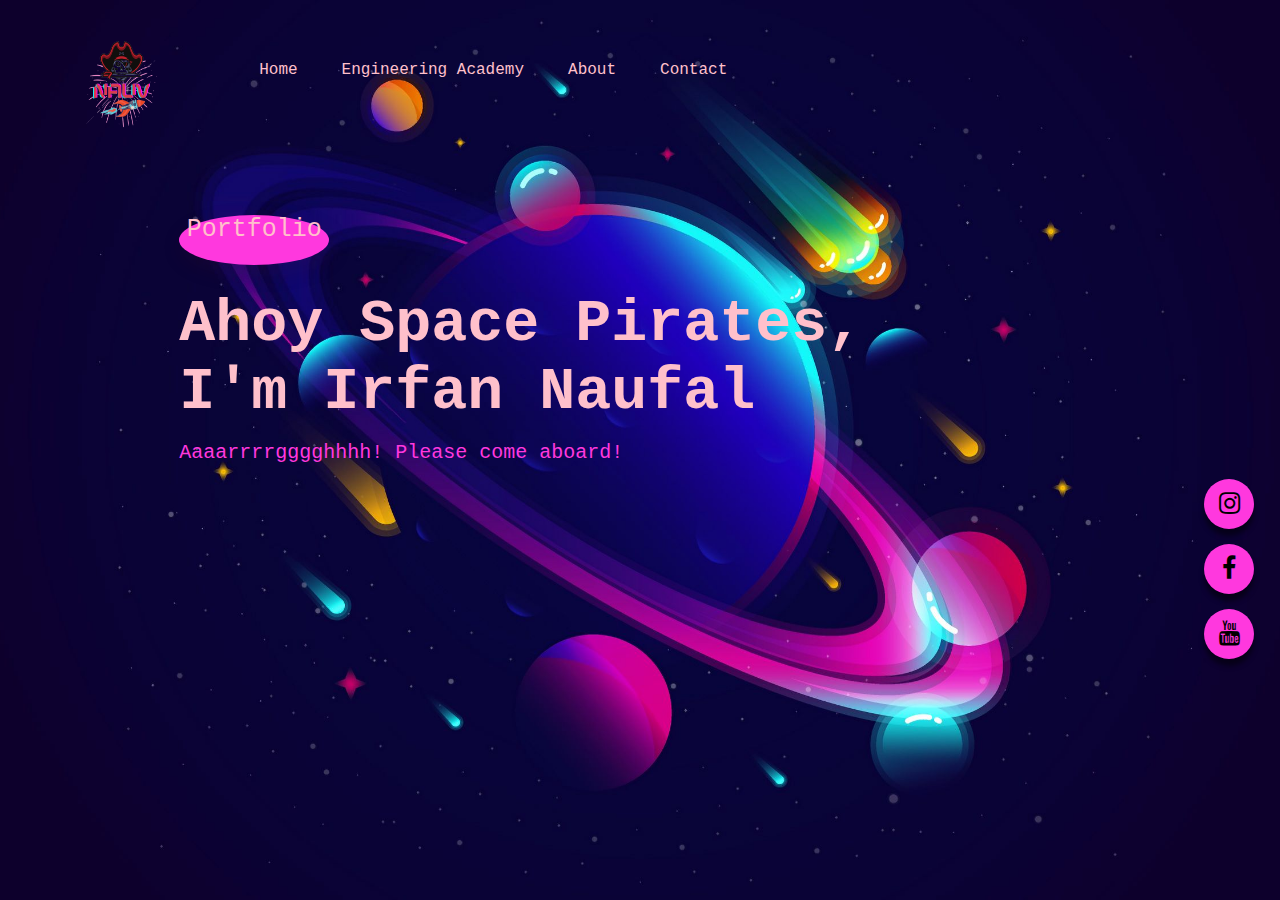
<file: index.html>
<!DOCTYPE html>
<html>
<head>
	<link rel="stylesheet" type="text/css" href="style.css">
	<meta charset="utf-8">
	<link rel="stylesheet" href="https://stackpath.bootstrapcdn.com/font-awesome/4.7.0/css/font-awesome.min.css" integrity="sha384-wvfXpqpZZVQGK6TAh5PVlGOfQNHSoD2xbE+QkPxCAFlNEevoEH3Sl0sibVcOQVnN" crossorigin="anonymous">
	<link rel="icon" type="image/x-con" href="images/compass.ico">

	<title>Nauv's Portfolio Web</title>
</head>
<body>
	<div class="container">
	    <div class="navbar">
		<img src="images/nauvremove.png" class="logo">
		<nav>
			<ul>
		<li><a href="index.html">Home</a></li>
		<li><a href="workshop.html">Engineering Academy</a></li>
		<li><a href="about.html">About</a></li>
		<li><a href="contact.html">Contact</a></li>
		   </ul>
		</nav>
		</div>
		<div class="content">
			<a href="workshop.html" class="button">Portfolio</a>
			<h1>Ahoy Space Pirates,<br>I'm Irfan Naufal</h1>
			<p>Aaaarrrrgggghhhh! Please come aboard!</p>
		</div>
		<div class="socials">
			<ul>
				<li><a href="https://www.instagram.com/nauv_/"><i class="fa fa-instagram"></i></a></li>
				<li><a href="https://www.facebook.com"><i class="fa fa-facebook"></i></a></li>
				<li><a href="https://www.youtube.com/"><i class="fa fa-youtube"></i></a></li>
			</ul>
			
		</div>
	</div>
</body>
</html>
</file>
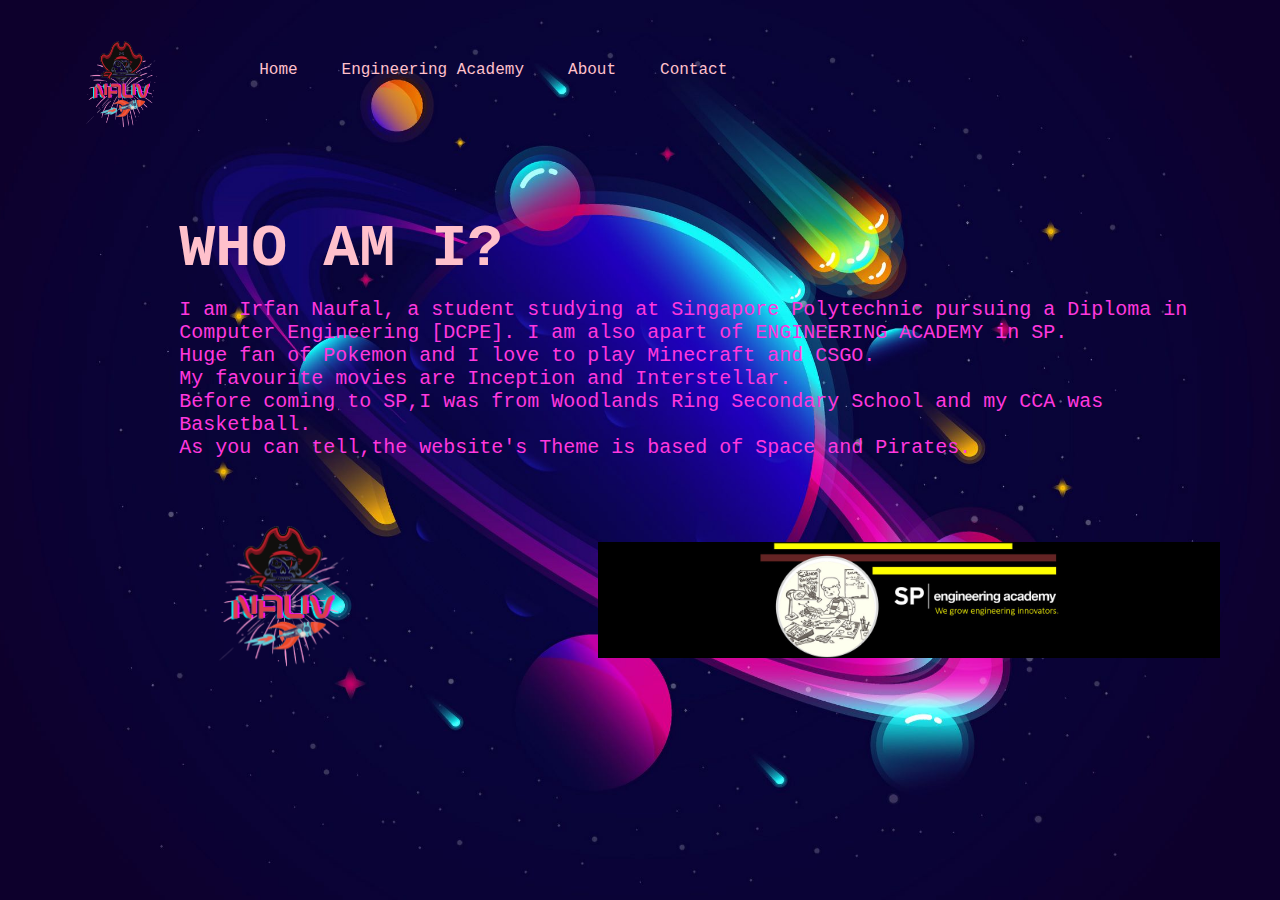
<file: about.html>
<!DOCTYPE html>
<html>
<head>
	<link rel="stylesheet" type="text/css" href="style.css">
	<meta charset="utf-8">
	<link rel="stylesheet" href="https://stackpath.bootstrapcdn.com/font-awesome/4.7.0/css/font-awesome.min.css" integrity="sha384-wvfXpqpZZVQGK6TAh5PVlGOfQNHSoD2xbE+QkPxCAFlNEevoEH3Sl0sibVcOQVnN" crossorigin="anonymous">
	<link rel="icon" type="image/x-con" href="images/compass.ico">

	<title>Nauv's About</title>
</head>
<body>
	<div class="container">
	    <div class="navbar">
		<img src="images/nauvremove.png" class="logo">
		<nav>
			<ul>
		<li><a href="index.html">Home</a></li>
		<li><a href="workshop.html">Engineering Academy</a></li>
		<li><a href="about.html">About</a></li>
		<li><a href="contact.html">Contact</a></li>
		   </ul>
		</nav>
		</div>
		<div class="content">
			<h1>WHO AM I?</h1>
			<p>I am Irfan Naufal, a student studying at Singapore Polytechnic pursuing a Diploma in Computer Engineering [DCPE].
		    I am also apart of ENGINEERING ACADEMY in SP.</p>
			<p>Huge fan of Pokemon and I love to play Minecraft and CSGO. </p>
			<p>My favourite movies are Inception and Interstellar.</p>
			<p>Before coming to SP,I was from Woodlands Ring Secondary School and my CCA was Basketball.</p>
            <p>As you can tell,the website's Theme is based of Space and Pirates.</p>
			<img src="images/nauvremove.png" class="aboutlogo">
			<img src="images/engineeringacademy.jpg" class="aboutlogo2">
		</div>
</file>
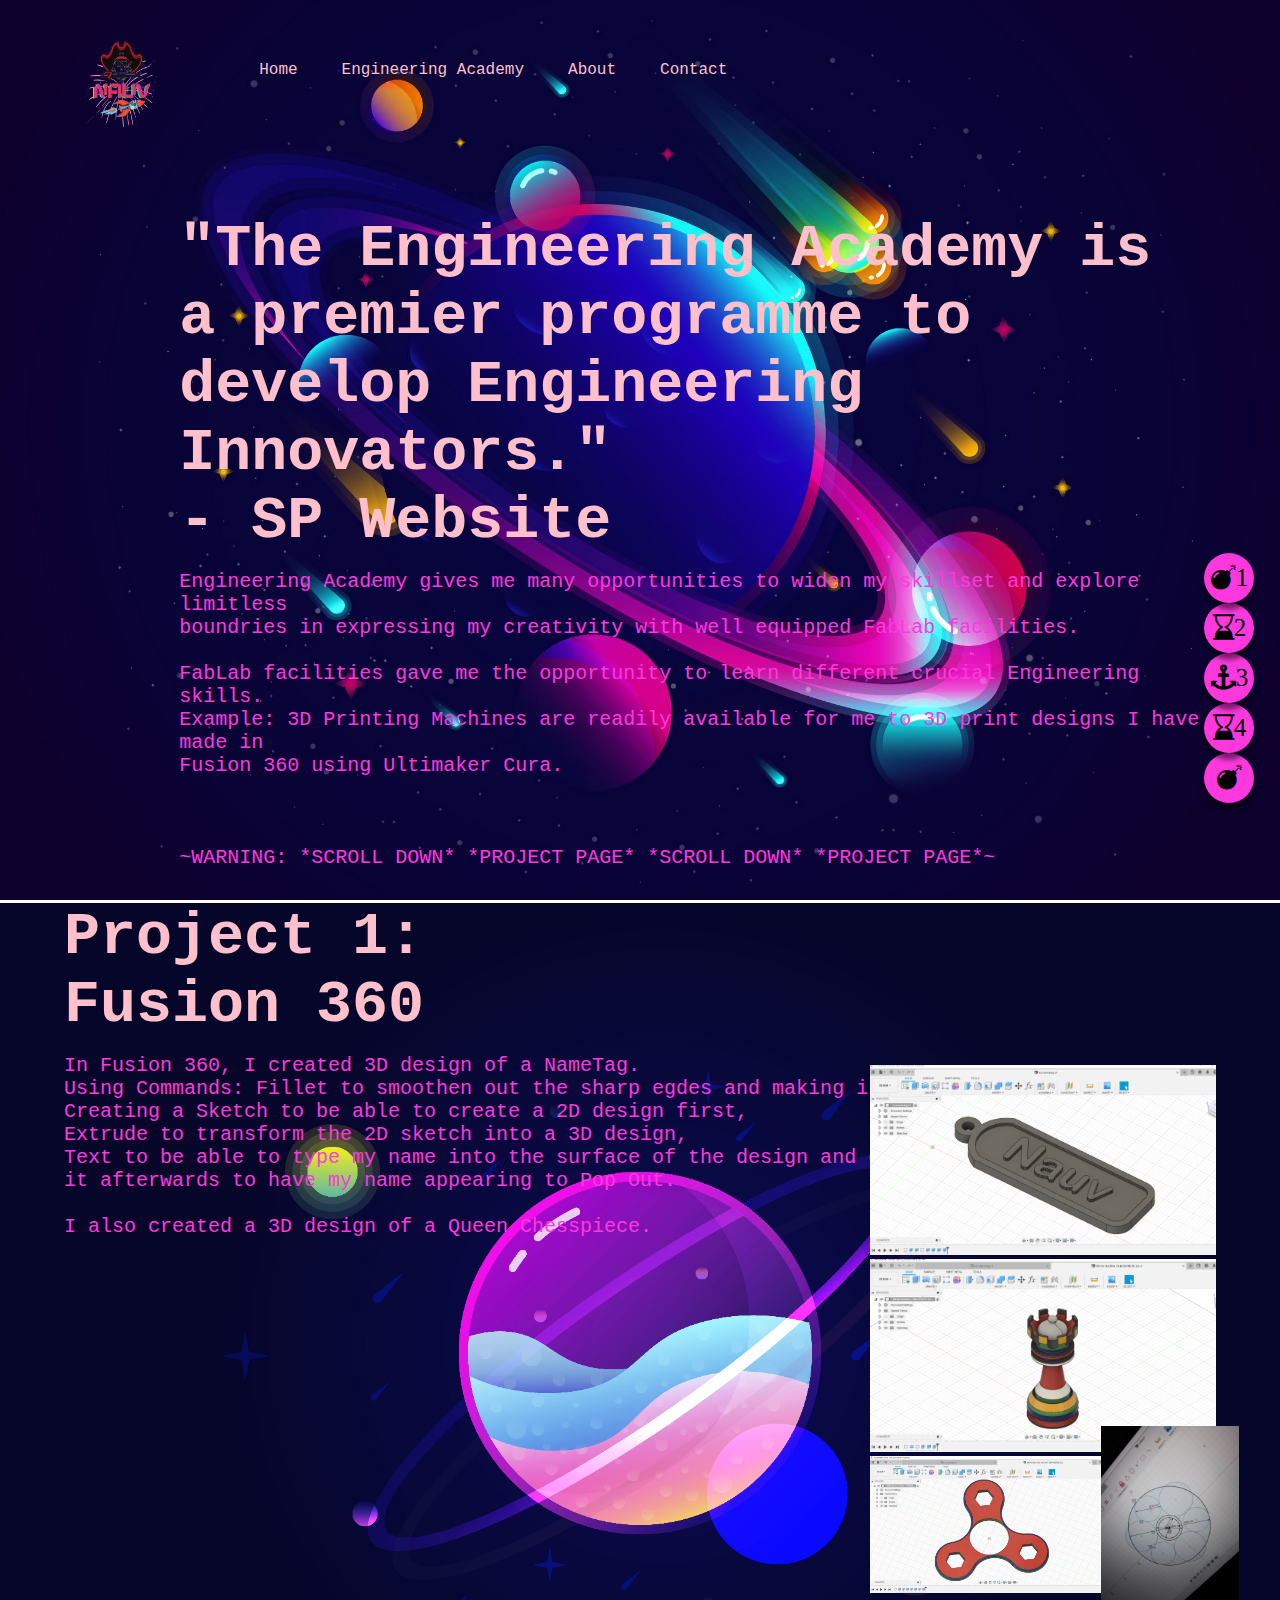
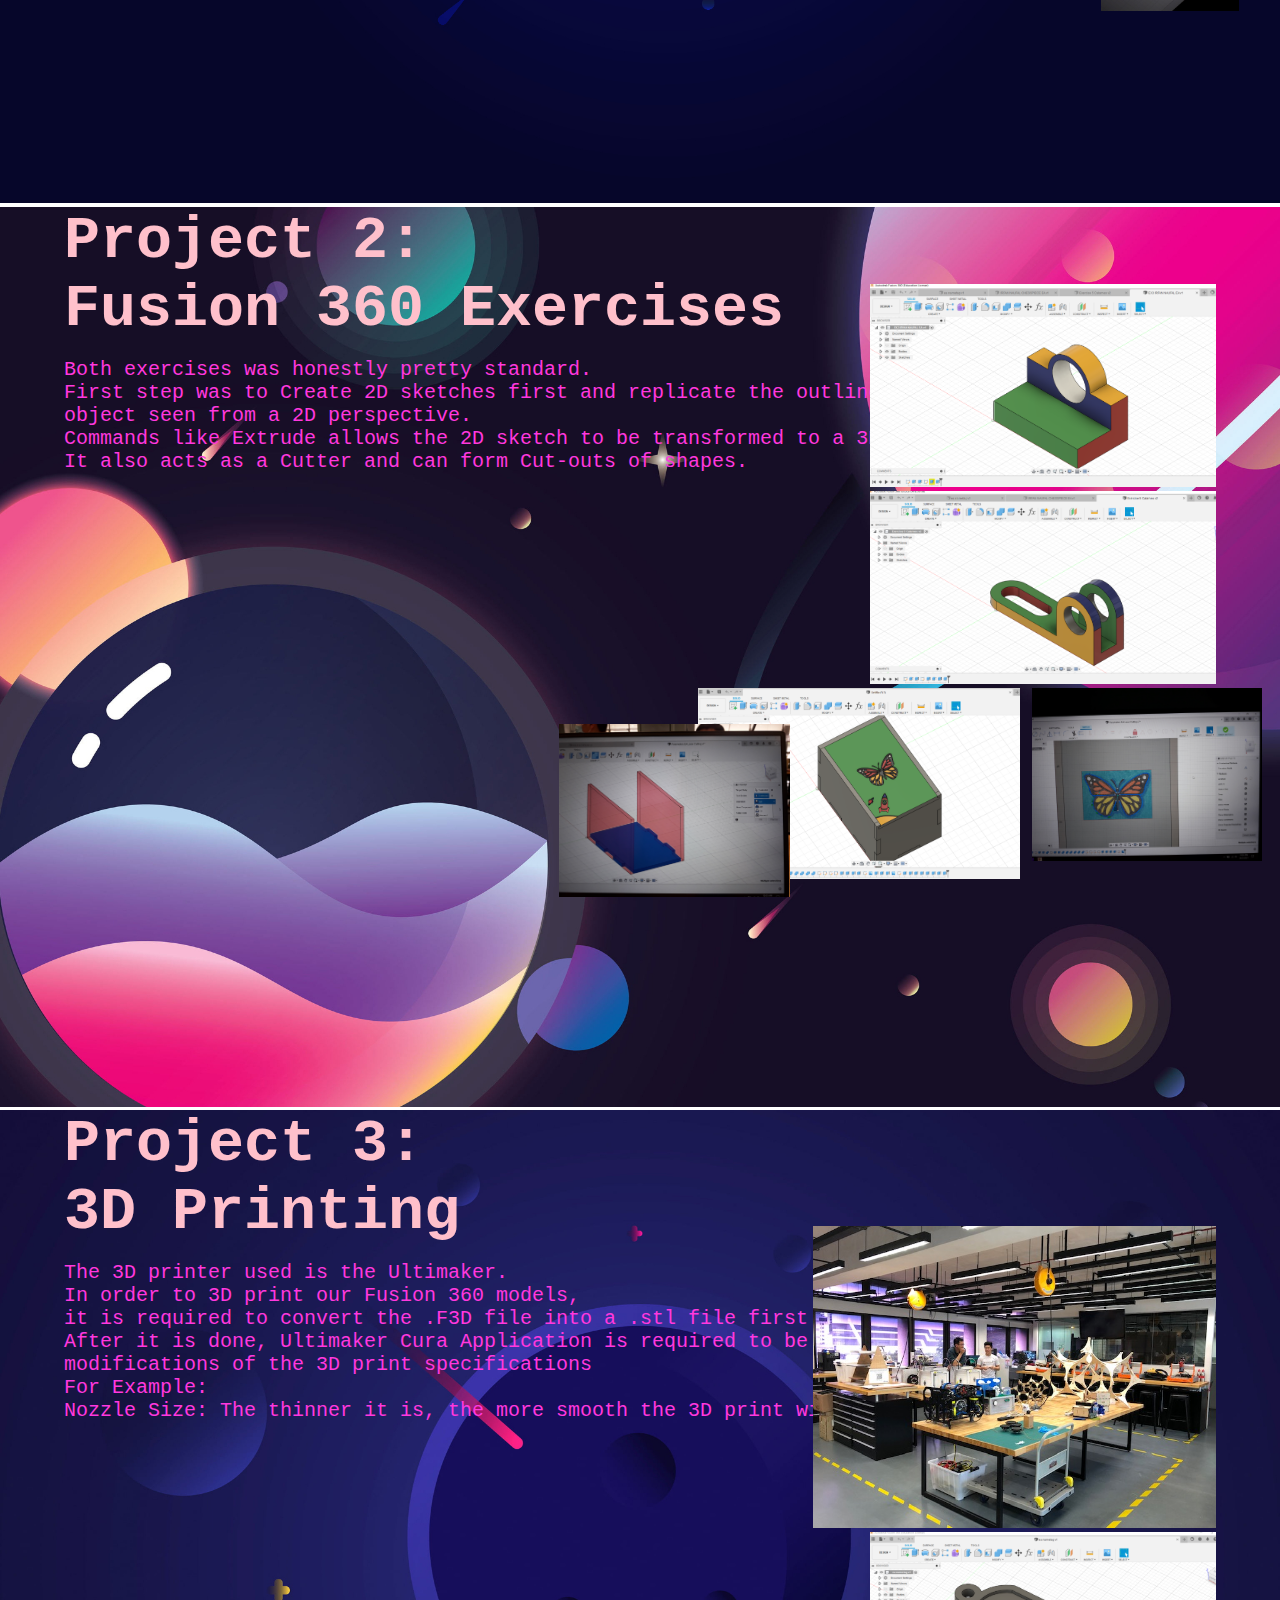
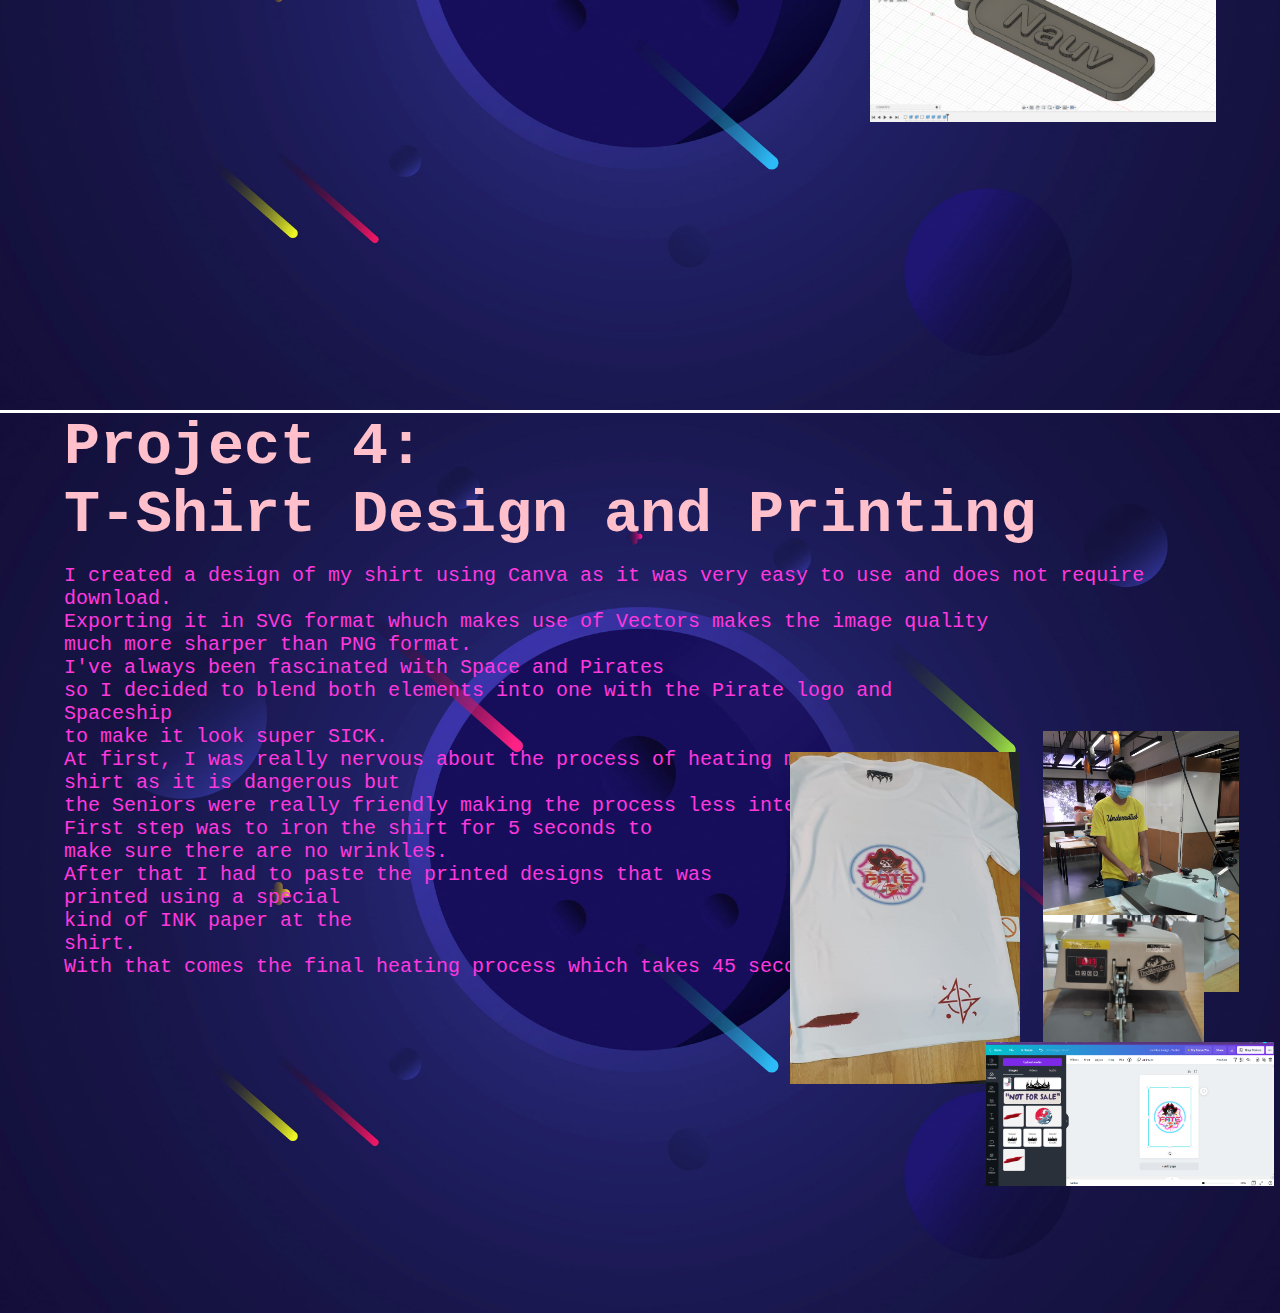
<file: workshop.html>
<!DOCTYPE html>
<html>
<head>
	<link rel="stylesheet" type="text/css" href="style.css">
	<meta charset="utf-8">
	<link rel="stylesheet" href="https://stackpath.bootstrapcdn.com/font-awesome/4.7.0/css/font-awesome.min.css" integrity="sha384-wvfXpqpZZVQGK6TAh5PVlGOfQNHSoD2xbE+QkPxCAFlNEevoEH3Sl0sibVcOQVnN" crossorigin="anonymous">
	<link rel="icon" type="image/x-con" href="images/compass.ico">

	<title>Project Page</title>
</head>
<body>
	<div class="container">
	    <div class="navbar">
		<img src="images/nauvremove.png" class="logo">
		<nav>
			<ul>
		<li><a href="index.html">Home</a></li>
		<li><a href="workshop.html">Engineering Academy</a></li>
		<li><a href="about.html">About</a></li>
		<li><a href="contact.html">Contact</a></li>
		   </ul>
		</nav>
		</div>
		<div class="content">
			<h1>"The Engineering Academy is a premier programme to develop Engineering Innovators." <br>- SP Website</h1>
			<p>Engineering Academy gives me many opportunities to widen my skillset and explore limitless <br> boundries in expressing my creativity with well equipped FabLab facilities. </p>
			<p> <br>FabLab facilities gave me the opportunity to learn different crucial Engineering skills. <br>Example: 3D Printing Machines are readily available for me to 3D print designs I have made in <br> Fusion 360 using Ultimaker Cura. </p>
			<p><br><br><br>~WARNING: *SCROLL DOWN* *PROJECT PAGE* *SCROLL DOWN* *PROJECT PAGE*~</p>
		</div>
		<div class="levels">
			<ul>
				<li><a href=""><i class="fa fa-bomb" aria-hidden="true"><!--5--></i></a></li>
				<li><a href="#box4"><i class="fa fa-hourglass-end" aria-hidden="true">4</i></i></a></li>
				<li><a href="#box3"><i class="fa fa-anchor" aria-hidden="true">3</i></i></a></li>
				<li><a href="#box2"><i class="fa fa-hourglass-end" aria-hidden="true">2</i></i></a></li>
				<li><a href="#box"><i class="fa fa-bomb" aria-hidden="true">1</i></i></a></li>
			</ul>
		</div>
	
	</div>

        <div id="box">
		<div class="box">
			<h1>Project 1:<br>Fusion 360</h1>
			<p>In Fusion 360, I created 3D design of a NameTag.</p>
			<p>Using Commands: Fillet to smoothen out the sharp egdes and making it rounder, <br>Creating a Sketch to be able to create a 2D design first,<br>Extrude to transform the 2D sketch into a 3D design, <br>Text to be able to type my name into the surface of the design and extruding <br>it afterwards to have my name appearing to Pop Out.</p>
			<p> <br> I also created a 3D design of a Queen Chesspiece.</p>
			<img src="images/tag.png" class="nametag">
			<img src="images/chess.png" class="chess">
			<img src="images/spin.png" class="spin">
			<img src="images/360spin.jpg" class="spin360">
		</div>
		</div>

        <div id ="box2">
		<div class="box2">
			<h1>Project 2:<br>Fusion 360 Exercises</h1>
			<p>Both exercises was honestly pretty standard.</p>
			<p>First step was to Create 2D sketches first and replicate the outline of the <br>object seen from a 2D perspective.</p>
			<p>Commands like Extrude allows the 2D sketch to be transformed to a 3D model. <br> It also acts as a Cutter and can form Cut-outs of shapes.</p>
			<img src="images/ex3.png" class="nametag1">
			<img src="images/ex5.png" class="chess1">
			<img src="images/canvas.jpg" class="canvas">
			<img src="images/slide.png" class="slide">
			<img src="images/combine.jpg" class="combine">
		</div>
		</div>

		<div id="box3">
		<div class="box1">
			<h1>Project 3:<br>3D Printing</h1>
			<p>The 3D printer used is the Ultimaker. <br> In order to 3D print our Fusion 360 models, <br>it is required to convert the .F3D file into a .stl file first</p>
			<p>After it is done, Ultimaker Cura Application is required to be able for <br> modifications of the 3D print specifications</p>
			<p>For Example:</p>
			<p>Nozzle Size: The thinner it is, the more smooth the 3D print will be.</p>
			<p></p>

			<img src="images/fablab.jpg" class="fablab">
			<img src="images/tag.png" class="nametag2">
		</div>	
		</div>

		<div id="box4">
		<div class="box1">
			<h1>Project 4:<br>T-Shirt Design and Printing</h1>
			<p>I created a design of my shirt using Canva as it was very easy to use and does not require <br>download. <br> Exporting it in SVG format whuch makes use of Vectors makes the image quality <br>much more sharper than PNG format.</p>
			<p>I've always been fascinated with Space and Pirates <br> so I decided to blend both elements into one with the Pirate logo and <br>Spaceship <br>to make it look super SICK.</p>
			<p>At first, I was really nervous about the process of heating my <br>shirt as it is dangerous but <br>the Seniors were really friendly making the process less intense.</p>
			<p>First step was to iron the shirt for 5 seconds to <br> make sure there are no wrinkles.</p>
			<p>After that I had to paste the printed designs that was <br> printed using a special <br> kind of INK paper at the <br> shirt.</p>
			<p>With that comes the final heating process which takes 45 seconds.</p>
			<img src="images/process45.jpg" class="shirt45">
			<img src="images/machine.jpg" class="machine">
			<img src="images/shirt.jpg" class="shirt">
			<img src="images/canva.png" class="canva">
			
		</div>
		</div>
</file>
<file: style.css>
*{
	margin:0;
	padding:0;
}

html,body {
    margin:0;
    padding:0;
    overflow-x:hidden;
}

.container{
	height:100vh;
	width:100%;
	background-image: url(images/space2.jpg);
	background-position: center;
	background-size: cover;
	padding-left:5%;
	padding-right:5%;
	box-sizing:border-box;
	position: relative;
}

.navbar{
	width: 100%;
	height: 20vh;
	display: flex;
	margin: auto;
	align-items: : center;
}

.logo{
	position: relative;

	width:10%;
	display: block;
	background-color: #11ffee00;
	cursor: pointer;
}

nav{
	flex:1;
	padding-left:60px;
}

nav ul li{
	display: inline-block;
	list-style: none;
	margin: 60px 20px;
	font: calibri;
}

nav ul li a{
	text-decoration: none;
	color:pink;
	font-family: "Lucida Console", "Courier New", monospace;
}
li a:hover {
  background-color: #ff38de;
}

.content h1{
	font-size: 60px;
	color: pink;
	margin-top: 25px;
	margin-bottom: 15px;
	font-family: "Lucida Console", "Courier New", monospace;

}
.content p{
	font-size: 20px;
	color: #ff38de;
	font-family: "Lucida Console", "Courier New", monospace;
}
.content{
	margin-left: 10%;
	margin-top: 3%;
}
 .content .button{
	position: relative;
    display: block;
    width: 150px;
    height: 50px;
    border-radius: 50%;
    background-color:#ff38de ;
    text-align: center;
    transition: 0.8s;
    transform: translate(0,0px);
    box-shadow: 3px 7px 22px rgba(90, 20, 20, 0.15);
    text-decoration: none;
    font-family: "Lucida Console", "Courier New", monospace;

}

.content a{
	font-size: 25px;
	color: pink;

}
.content .button:hover{
	color: black;
}
.socials ul li{
	position: relative;
	left: 99%;
	padding: 0;
	margin: 0;
	font-size:30px;
	margin: 15px 0;
	list-style: none;
}

.socials ul li .fa {
    color: #000000;
    font-size: 25px;
    line-height: 50px;
    transition: .5s;
}
.socials ul li .fa:hover {
    color: pink;
}
.socials ul li a {
    position: relative;
    display: block;
    width: 50px;
    height: 50px;
    border-radius: 50%;
    background-color:#ff38de ;
    text-align: center;
    transition: 0.5s;
    transform: translate(0,0px);
    box-shadow: 0px 7px 5px rgba(0, 0, 0, 0.5);
}
.levels ul li{
	position: relative;
	left: 99%;
	padding: 0;
	margin: 0;
	font-size:30px;
	margin: 15px 0;
	list-style: none;
	margin-top: -10%;
}

.levels ul li .fa {
    color: #000000;
    font-size: 25px;
    line-height: 50px;
    transition: .5s;
}
.levels ul li .fa:hover {
    color: pink;
}
.levels ul li a {
    position: relative;
    display: block;
    width: 50px;
    height: 50px;
    border-radius: 50%;
    background-color:#ff38de ;
    text-align: center;
    transition: 0.5s;
    transform: translate(0,0px);
    box-shadow: 0px 7px 5px rgba(0, 0, 0, 0.5);
}

.box{
	height:100vh;
	width:100%;
	background-image: url(images/space.jpg);
	background-position: center;
	background-size: cover;
	padding-left:5%;
	padding-right:5%;
	box-sizing:border-box;
	position: relative;
	margin-top: -1.7%;
}
.box h1{
	font-size: 60px;
	color: pink;
	margin-top: 25px;
	margin-bottom: 15px;
	font-family: "Lucida Console", "Courier New", monospace;

}
.box p{
	font-size: 20px;
	color: #ff38de;
	font-family: "Lucida Console", "Courier New", monospace;
}

.nametag{
	width:30%;
	position: relative;
	margin-left:70%;
	margin-top: -15%;
}
.chess{
	width:30%;
	position: relative;
	margin-left:70%;
}
.nametag1{
	width:30%;
	position: relative;
	margin-left:70%;
	margin-top: -18%;
}
.chess1{
	width:30%;
	position: relative;
	margin-left:70%;
}
.canvas{
	position: relative;
	width:20%;
	margin-left: 84%;
}
.slide{
	position: relative;
	width:28%;
	margin-left: 55%;
	margin-top: -65%;
	
}
.combine{
	position: relative;
	width:20%;
	margin-left: 43%;
	margin-top: -95%;
}
.fablab{
	position: relative;
	width:35%;
	margin-left:65%;
	margin-top:-17%;
	
}
.nametag2{
	width:30%;
	position: relative;
	margin-left:70%;
	margin-top: 0;
}
.shirt{
	position: relative;
	width:20%;
	margin-left: 63%;
	margin-top:-90%;
}

.canva{
	position: relative;
	width:25%;
	margin-left: 80%;
	margin-top:-4%;
}

.aboutlogo{
	width:20%;
	margin-right: 20%;
}
.aboutlogo2{
	position: relative;
	width:60%;
	margin-right: -50%;
	margin-bottom:9%;
}

.box1{
	height:100vh;
	width:100%;
	background-image: url(images/space3.jpg);
	background-position: center;
	background-size: cover;
	padding-left:5%;
	padding-right:5%;
	box-sizing:border-box;
	position: relative;
	margin-top: -1.7%;
}
.box1 h1{
	font-size: 60px;
	color: pink;
	margin-top: 25px;
	margin-bottom: 15px;
	font-family: "Lucida Console", "Courier New", monospace;

}
.box1 p{
	font-size: 20px;
	color: #ff38de;
	font-family: "Lucida Console", "Courier New", monospace;
}

.box2{
	height:100vh;
	width:100%;
	background-image: url(images/space4.jpg);
	background-position: center;
	background-size: cover;
	padding-left:5%;
	padding-right:5%;
	box-sizing:border-box;
	position: relative;
	margin-top: -1.7%;
}
.box2 h1{
	font-size: 60px;
	color: pink;
	margin-top: 25px;
	margin-bottom: 15px;
	font-family: "Lucida Console", "Courier New", monospace;

}
.box2 p{
	font-size: 20px;
	color: #ff38de;
	font-family: "Lucida Console", "Courier New", monospace;
}

.shirt45{
	width:17%;
	position: relative;
	margin-left:85%;
	margin-top: -90%;
}
.machine{
	width:14%;
	position: relative;
	margin-left:85%;
	margin-top:-7%;
}
.spin{
	width:20%;
	position: relative;
	margin-left:70%;
}

.spin360{
	width:12%;
	position: relative;
	margin-left:90%;
	margin-top: -15%;

}
</file>
